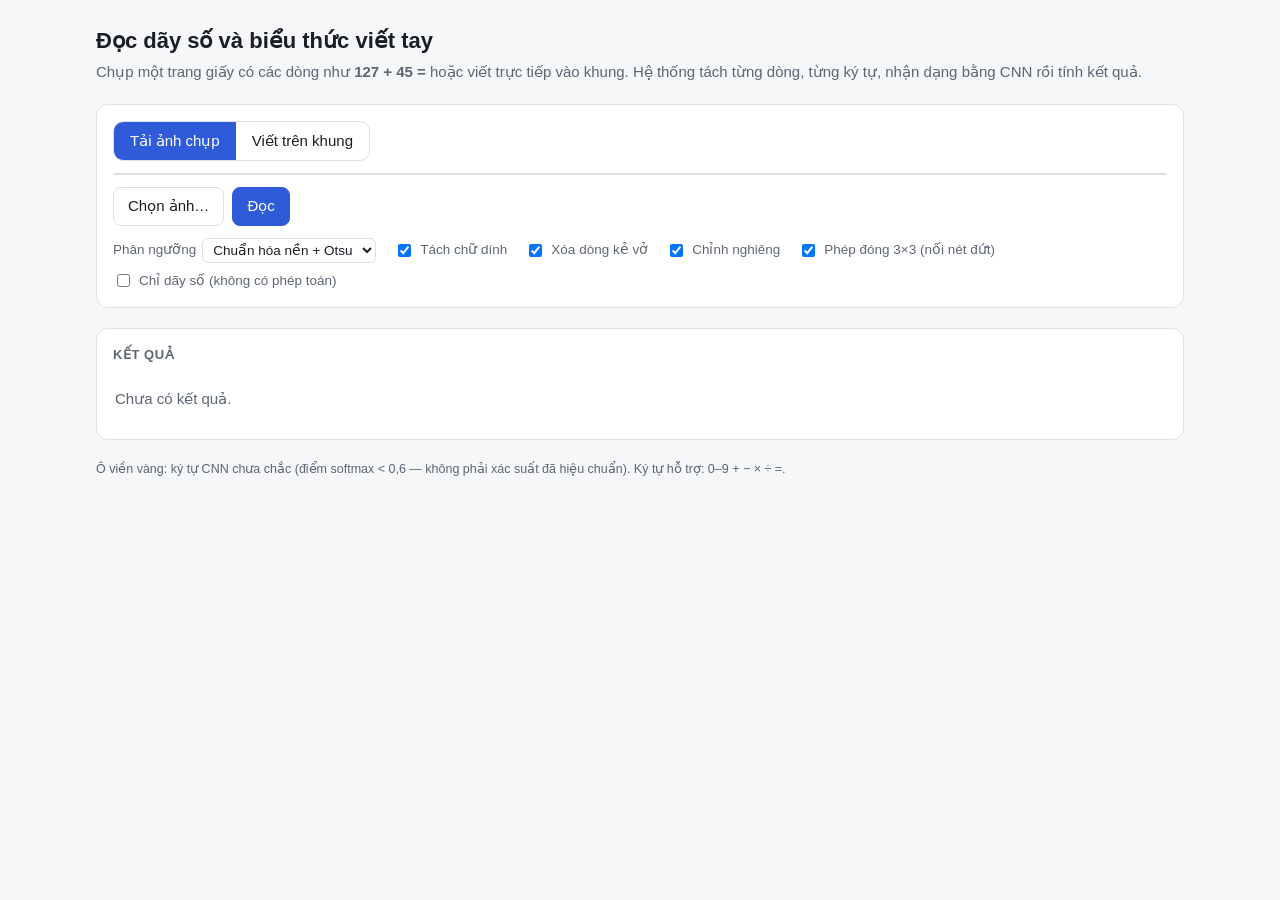
<file: giao_dien/index.html>
<!doctype html>
<html lang="vi">
<head>
<meta charset="utf-8">
<meta name="viewport" content="width=device-width, initial-scale=1">
<title>Đọc biểu thức viết tay</title>
<style>
  :root {
    --bg: #f6f7f9; --card: #ffffff; --ink: #1b1f24; --muted: #5d6673; --line: #dde1e7;
    --accent: #2f5bd8; --accent-ink: #ffffff; --accent-soft: #e6ecfc;
    --ok: #17803d; --ok-bg: #e5f5ea; --bad: #b42318; --bad-bg: #fde8e8; --warn: #9a5b00; --warn-bg: #fff4d6;
  }
  @media (prefers-color-scheme: dark) {
    :root:not([data-theme="light"]) {
      --bg: #14171b; --card: #1d2127; --ink: #e8ebef; --muted: #99a3b0; --line: #2f353d;
      --accent: #7c9cff; --accent-ink: #0d1530; --accent-soft: #232c47;
      --ok: #6fd38f; --ok-bg: #18301f; --bad: #f4a3a3; --bad-bg: #3d1f1f; --warn: #f2d98b; --warn-bg: #3b3115;
    }
  }
  * { box-sizing: border-box; }
  body { margin: 0; background: var(--bg); color: var(--ink);
         font: 15px/1.5 -apple-system, BlinkMacSystemFont, "Segoe UI", Roboto, "Helvetica Neue", Arial, sans-serif; }
  .wrap { max-width: 1120px; margin: 0 auto; padding: 24px 16px 48px; }
  h1 { font-size: 22px; margin: 0 0 4px; }
  .sub { color: var(--muted); margin: 0 0 20px; }
  .card { background: var(--card); border: 1px solid var(--line); border-radius: 12px; padding: 16px; margin-bottom: 20px; }
  .card h2 { font-size: 13px; letter-spacing: .04em; text-transform: uppercase; color: var(--muted); margin: 0 0 12px; font-weight: 600; }
  .seg { display: inline-flex; border: 1px solid var(--line); border-radius: 10px; overflow: hidden; margin-bottom: 12px; }
  .seg button { border: 0; background: transparent; color: var(--ink); padding: 8px 16px; font: inherit; cursor: pointer; }
  .seg button[aria-pressed="true"] { background: var(--accent); color: var(--accent-ink); }
  .stage { position: relative; width: 100%; border-radius: 10px; overflow: hidden; border: 1px solid var(--line); background: #fff; }
  #khung { display: block; width: 100%; aspect-ratio: 5 / 2; touch-action: none; cursor: crosshair; }
  #xem { display: none; width: 100%; max-height: 460px; object-fit: contain; background: #fff; }
  .hint { position: absolute; inset: 0; display: grid; place-items: center; text-align: center; padding: 24px;
          color: #8a93a0; pointer-events: none; font-size: 14px; }
  .stage.drop { outline: 3px dashed var(--accent); outline-offset: -3px; }
  .row { display: flex; flex-wrap: wrap; gap: 8px; align-items: center; margin-top: 12px; }
  .btn { border: 1px solid var(--line); background: var(--card); color: var(--ink); border-radius: 8px; padding: 7px 14px; font: inherit; cursor: pointer; }
  .btn:hover { border-color: var(--accent); }
  .btn.primary { background: var(--accent); color: var(--accent-ink); border-color: var(--accent); }
  .btn:disabled { opacity: .6; cursor: wait; }
  .opt { color: var(--muted); font-size: 13.5px; display: inline-flex; gap: 6px; align-items: center; margin-right: 10px; }
  select { font: inherit; background: var(--card); color: var(--ink); border: 1px solid var(--line); border-radius: 6px; padding: 3px 6px; }
  .msg { border-radius: 8px; padding: 9px 12px; margin-top: 12px; font-size: 14px; background: var(--bad-bg); color: var(--bad); }
  .empty { color: var(--muted); padding: 12px 2px; }
  .dong { border: 1px solid var(--line); border-radius: 10px; padding: 12px 14px; margin-bottom: 12px; }
  .dong-dau { display: flex; flex-wrap: wrap; align-items: baseline; gap: 6px 16px; }
  .chuoi { font-size: 26px; font-weight: 700; font-variant-numeric: tabular-nums; letter-spacing: .02em; }
  .kq { font-size: 20px; font-weight: 600; }
  .tag { display: inline-block; border-radius: 999px; padding: 2px 10px; font-size: 13px; font-weight: 600; }
  .tag.ok { background: var(--ok-bg); color: var(--ok); }
  .tag.bad { background: var(--bad-bg); color: var(--bad); }
  .tag.info { background: var(--accent-soft); color: var(--accent); }
  .kytu { display: flex; flex-wrap: wrap; gap: 6px; margin-top: 10px; }
  .kt { width: 58px; text-align: center; font-size: 12px; color: var(--muted); }
  .kt img { width: 56px; height: 56px; image-rendering: pixelated; background: #000; border-radius: 6px; border: 2px solid transparent; display: block; }
  .kt.ngo img { border-color: var(--warn); }
  .kt b { color: var(--ink); font-size: 15px; display: block; }
  .kt.ngo b { color: var(--warn); }
  .anh-kq { width: 100%; border-radius: 8px; border: 1px solid var(--line); background: #fff; }
  .steps { display: grid; grid-template-columns: repeat(auto-fill, minmax(220px, 1fr)); gap: 12px; }
  figure { margin: 0; }
  figure img { width: 100%; border: 1px solid var(--line); border-radius: 6px; background: #fff; display: block; }
  figcaption { font-size: 12.5px; color: var(--muted); margin-top: 4px; }
  .meta { color: var(--muted); font-size: 12.5px; margin-top: 8px; }
  footer { color: var(--muted); font-size: 12.5px; }
</style>
</head>
<body>
<div class="wrap">
  <h1>Đọc dãy số và biểu thức viết tay</h1>
  <p class="sub">Chụp một trang giấy có các dòng như <b>127 + 45 =</b> hoặc viết trực tiếp vào khung. Hệ thống tách từng dòng, từng ký tự, nhận dạng bằng CNN rồi tính kết quả.</p>

  <div class="card">
    <div class="seg" role="group" aria-label="Nguồn ảnh">
      <button id="tab-tai" aria-pressed="true">Tải ảnh chụp</button>
      <button id="tab-ve" aria-pressed="false">Viết trên khung</button>
    </div>
    <div class="stage" id="stage">
      <canvas id="khung" width="1000" height="400" style="display:none"></canvas>
      <img id="xem" alt="Ảnh đã chọn">
      <div class="hint" id="hint">Kéo thả ảnh vào đây, dán (Ctrl/⌘+V) hoặc bấm “Chọn ảnh”</div>
    </div>
    <div class="row">
      <span id="nut-tai"><button class="btn" id="chon">Chọn ảnh…</button><input type="file" id="tep" accept="image/*" hidden></span>
      <span id="nut-ve" style="display:none"><button class="btn" id="hoan-tac">Hoàn tác</button> <button class="btn" id="xoa">Xóa</button></span>
      <button class="btn primary" id="doc">Đọc</button>
    </div>
    <div class="row">
      <label class="opt">Phân ngưỡng
        <select id="nguong"><option value="nen_otsu">Chuẩn hóa nền + Otsu</option><option value="sauvola">Sauvola</option><option value="otsu">Otsu toàn cục</option></select></label>
      <label class="opt"><input type="checkbox" id="tach-dinh" checked> Tách chữ dính</label>
      <label class="opt"><input type="checkbox" id="dong-ke" checked> Xóa dòng kẻ vở</label>
      <label class="opt"><input type="checkbox" id="nghieng" checked> Chỉnh nghiêng</label>
      <label class="opt"><input type="checkbox" id="dong-hinh-thai" checked> Phép đóng 3×3 (nối nét đứt)</label>
      <label class="opt"><input type="checkbox" id="chi-so"> Chỉ dãy số (không có phép toán)</label>
    </div>
    <div id="loi"></div>
  </div>

  <div class="card">
    <h2>Kết quả</h2>
    <div id="ket-qua"><div class="empty">Chưa có kết quả.</div></div>
  </div>

  <div class="card" id="the-buoc" style="display:none">
    <h2>Các bước xử lý ảnh</h2>
    <div class="steps" id="buoc"></div>
  </div>
  <footer>Ô viền vàng: ký tự CNN chưa chắc (điểm softmax &lt; 0,6 — không phải xác suất đã hiệu chuẩn). Ký tự hỗ trợ: 0–9 + − × ÷ =.</footer>
</div>
<script>
const $ = (id) => document.getElementById(id);
const khung = $("khung"), ctx = khung.getContext("2d");
let cheDo = "tai", anhTai = null, netVe = [], dangVe = null;

function nenTrang() { ctx.fillStyle = "#fff"; ctx.fillRect(0, 0, khung.width, khung.height); }
function veLai() {
  nenTrang();
  ctx.strokeStyle = "#111"; ctx.lineCap = "round"; ctx.lineJoin = "round"; ctx.lineWidth = 9;
  for (const n of netVe) { ctx.beginPath(); n.forEach((p, i) => i ? ctx.lineTo(p[0], p[1]) : ctx.moveTo(p[0], p[1])); if (n.length === 1) ctx.lineTo(n[0][0] + .1, n[0][1]); ctx.stroke(); }
}
function chonCheDo(m) {
  cheDo = m;
  $("tab-tai").setAttribute("aria-pressed", m === "tai"); $("tab-ve").setAttribute("aria-pressed", m === "ve");
  khung.style.display = m === "ve" ? "block" : "none";
  $("xem").style.display = m === "tai" && anhTai ? "block" : "none";
  $("nut-tai").style.display = m === "tai" ? "" : "none"; $("nut-ve").style.display = m === "ve" ? "" : "none";
  $("hint").textContent = m === "ve" ? (netVe.length ? "" : "Viết một biểu thức, ví dụ 12 + 7 =") : (anhTai ? "" : "Kéo thả ảnh vào đây, dán (Ctrl/⌘+V) hoặc bấm “Chọn ảnh”");
  if (m === "ve") veLai();
}
$("tab-tai").onclick = () => chonCheDo("tai"); $("tab-ve").onclick = () => chonCheDo("ve");

function viTri(e) { const r = khung.getBoundingClientRect(); return [(e.clientX - r.left) * khung.width / r.width, (e.clientY - r.top) * khung.height / r.height]; }
khung.addEventListener("pointerdown", (e) => { khung.setPointerCapture(e.pointerId); dangVe = [viTri(e)]; netVe.push(dangVe); $("hint").textContent = ""; veLai(); });
khung.addEventListener("pointermove", (e) => { if (dangVe) { dangVe.push(viTri(e)); veLai(); } });
["pointerup", "pointercancel"].forEach((t) => khung.addEventListener(t, () => { dangVe = null; }));
$("hoan-tac").onclick = () => { netVe.pop(); veLai(); };
$("xoa").onclick = () => { netVe = []; veLai(); $("hint").textContent = "Viết một biểu thức, ví dụ 12 + 7 ="; };

function napTep(f) {
  if (!f || !f.type.startsWith("image/")) return;
  const r = new FileReader();
  r.onload = () => { anhTai = r.result; $("xem").src = anhTai; chonCheDo("tai"); };
  r.readAsDataURL(f);
}
$("chon").onclick = () => $("tep").click();
$("tep").onchange = (e) => napTep(e.target.files[0]);
const stage = $("stage");
stage.addEventListener("dragover", (e) => { e.preventDefault(); stage.classList.add("drop"); });
stage.addEventListener("dragleave", () => stage.classList.remove("drop"));
stage.addEventListener("drop", (e) => { e.preventDefault(); stage.classList.remove("drop"); napTep(e.dataTransfer.files[0]); });
document.addEventListener("paste", (e) => { const f = [...e.clipboardData.files][0]; if (f) napTep(f); });

function esc(s) { return String(s).replace(/[&<>"]/g, (c) => ({"&": "&amp;", "<": "&lt;", ">": "&gt;", '"': "&quot;"}[c])); }
function moTa(d) {
  if (d.loai === "day_so") return `<span class="tag info">Dãy số</span> <span class="kq">${d.so.map(esc).join(", ")}</span>`;
  if (d.loai === "khong_hop_le") return `<span class="tag bad">Không tính được</span> <span>${esc(d.loi)}</span>`;
  const gt = esc(d.gia_tri) + (d.phan_so ? ` <span class="meta">(= ${esc(d.phan_so)})</span>` : "");
  if (d.ve_phai === null) return `<span class="kq">= ${gt}</span>`;
  return d.dung ? `<span class="tag ok">Đáp số đúng</span> <span class="kq">${gt}</span>`
                : `<span class="tag bad">Đáp số sai</span> <span>kết quả đúng là <b class="kq">${gt}</b></span>`;
}
function hienKetQua(kq) {
  const buoc = kq.cac_buoc, cuoi = buoc.find((b) => b.ten === "Kết quả");
  let html = cuoi ? `<img class="anh-kq" src="${cuoi.png}" alt="Ảnh kết quả có khung ký tự">` : "";
  if (!kq.dong.length) html += `<div class="empty">Không tìm thấy dòng chữ số nào.</div>`;
  kq.dong.forEach((d, i) => {
    html += `<div class="dong"><div class="dong-dau"><span class="meta">Dòng ${i + 1}</span><span class="chuoi">${esc(d.chuoi)}</span>${moTa(d)}</div><div class="kytu">`;
    for (const k of d.ky_tu) {
      const top = k.top3.map((t) => `${t.ky_tu} ${(t.p * 100).toFixed(0)}%`).join(" · ");
      html += `<div class="kt${k.nghi_ngo ? " ngo" : ""}" title="${esc(top)}${k.tu_tach_dinh ? " — tách từ chữ dính" : ""}"><img src="${k.anh}" alt="${esc(k.ky_tu)}"><b>${esc(k.ky_tu)}</b>${(k.do_tin_cay * 100).toFixed(0)}%</div>`;
    }
    html += `</div></div>`;
  });
  html += `<div class="meta">${kq.ms.toFixed(0)} ms · góc nghiêng đã chỉnh ${kq.goc_nghieng}°</div>`;
  $("ket-qua").innerHTML = html;
  $("buoc").innerHTML = buoc.filter((b) => b.ten !== "Kết quả").map((b) => `<figure><img src="${b.png}" alt="${esc(b.ten)}"><figcaption>${esc(b.ten)}</figcaption></figure>`).join("");
  $("the-buoc").style.display = "";
}
$("doc").onclick = async () => {
  $("loi").innerHTML = "";
  let anh = null;
  if (cheDo === "ve") { if (!netVe.length) return; veLai(); anh = khung.toDataURL("image/png"); }
  else anh = anhTai;
  if (!anh) { $("loi").innerHTML = `<div class="msg">Hãy chọn một ảnh trước.</div>`; return; }
  const nut = $("doc"); nut.disabled = true; nut.textContent = "Đang đọc…";
  try {
    const r = await fetch("/api/doc-trang", { method: "POST", headers: { "Content-Type": "application/json" },
      body: JSON.stringify({ anh, nguong: $("nguong").value, tach_dinh: $("tach-dinh").checked, xoa_dong_ke: $("dong-ke").checked, chinh_nghieng: $("nghieng").checked, dong_hinh_thai: $("dong-hinh-thai").checked, chi_chu_so: $("chi-so").checked }) });
    const kq = await r.json();
    if (!r.ok) throw new Error(kq.loi || "Lỗi máy chủ");
    hienKetQua(kq);
  } catch (e) { $("loi").innerHTML = `<div class="msg">${esc(e.message)}</div>`; }
  finally { nut.disabled = false; nut.textContent = "Đọc"; }
};
chonCheDo("tai");
</script>
</body>
</html>
</file>
